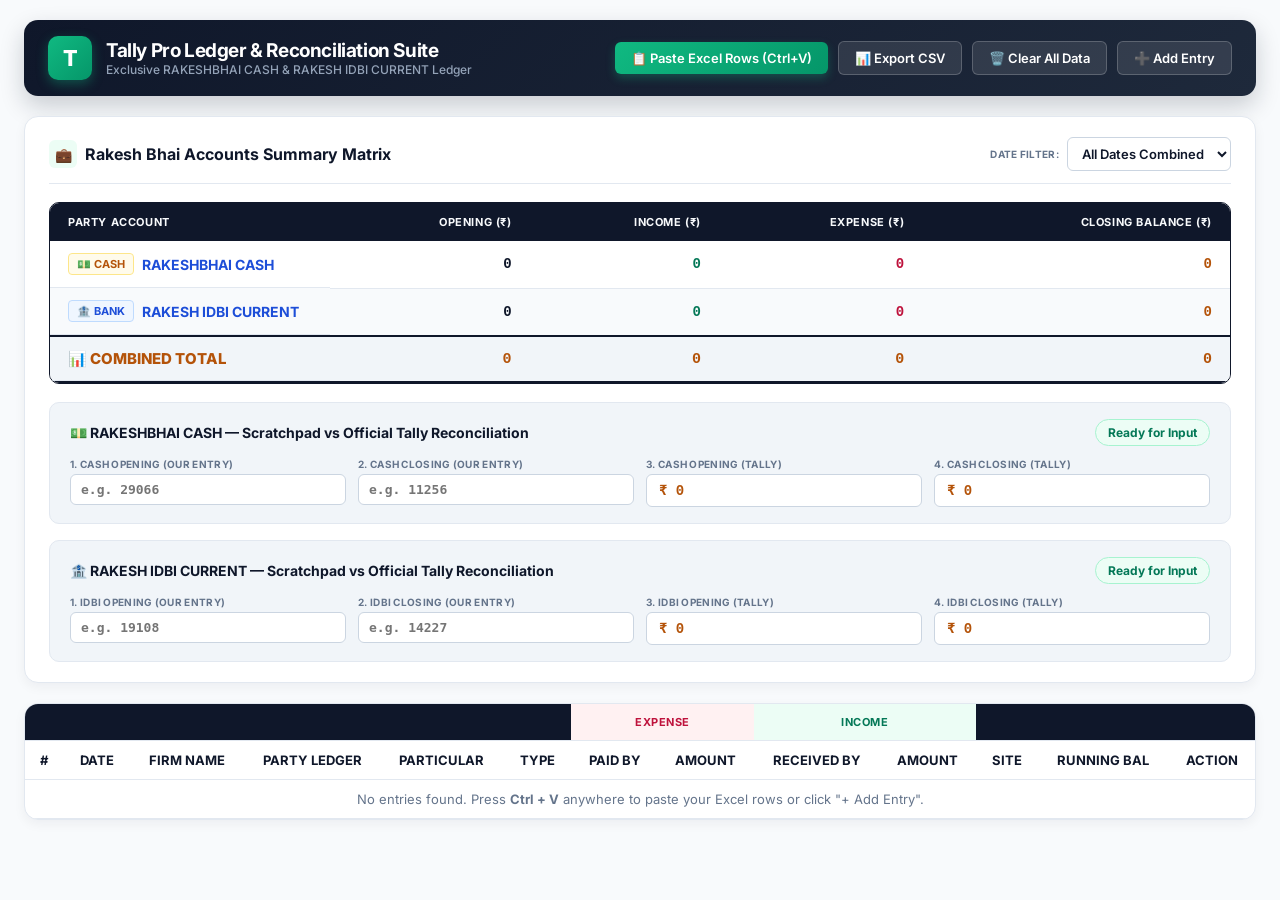
<file: index.html>
<!DOCTYPE html>
<html lang="en">
<head>
  <meta charset="UTF-8" />
  <meta name="viewport" content="width=device-width, initial-scale=1.0" />
  <title>Tally Pro Financial Ledger - Rakesh Bhai Accounts</title>
  <link rel="stylesheet" href="styles.css" />
  <link rel="preconnect" href="https://fonts.googleapis.com">
  <link rel="preconnect" href="https://fonts.gstatic.com" crossorigin>
  <link href="https://fonts.googleapis.com/css2?family=Inter:wght@400;500;600;700;800&display=swap" rel="stylesheet">
</head>
<body>

  <!-- Pro Header Bar -->
  <header class="app-header">
    <div class="brand">
      <div class="brand-badge">T</div>
      <div class="brand-info">
        <h1>Tally Pro Ledger & Reconciliation Suite</h1>
        <p>Exclusive RAKESHBHAI CASH & RAKESH IDBI CURRENT Ledger</p>
      </div>
    </div>

    <div class="header-actions">
      <button class="btn btn-primary" id="pasteExcelBtn">📋 Paste Excel Rows (Ctrl+V)</button>
      <button class="btn btn-secondary" id="exportCsvBtn">📊 Export CSV</button>
      <button class="btn btn-secondary" id="resetDataBtn">🗑️ Clear All Data</button>
      <button class="btn btn-secondary" id="addEntryBtn">➕ Add Entry</button>
    </div>
  </header>

  <!-- Executive Accounts Matrix Card -->
  <section class="executive-card">
    <div class="card-header-bar">
      <div class="card-title">
        <div class="card-title-icon">💼</div>
        Rakesh Bhai Accounts Summary Matrix
      </div>
      <div class="input-field-sm" style="flex-direction: row; align-items: center; gap: 8px;">
        <label for="dateFilter" style="margin: 0;">Date Filter:</label>
        <select id="dateFilter" class="input-control" style="font-family: inherit;">
          <option value="ALL">All Dates Combined</option>
        </select>
      </div>
    </div>

    <!-- Accounts Matrix Table -->
    <div class="matrix-table-wrapper">
      <table class="matrix-table">
        <thead>
          <tr>
            <th style="width: 280px;">PARTY ACCOUNT</th>
            <th>OPENING (₹)</th>
            <th>INCOME (₹)</th>
            <th>EXPENSE (₹)</th>
            <th>CLOSING BALANCE (₹)</th>
          </tr>
        </thead>
        <tbody>
          <!-- Row 1: CASH -->
          <tr>
            <td class="party-cell">
              <span class="account-tag cash">💵 CASH</span>
              RAKESHBHAI CASH
            </td>
            <td id="summaryCashOpening">0</td>
            <td style="color: var(--emerald-text);" id="summaryCashIncome">0</td>
            <td style="color: var(--rose-text);" id="summaryCashExpense">0</td>
            <td style="color: var(--amber-text);" id="summaryCashClosing">0</td>
          </tr>

          <!-- Row 2: IDBI -->
          <tr>
            <td class="party-cell">
              <span class="account-tag idbi">🏦 BANK</span>
              RAKESH IDBI CURRENT
            </td>
            <td id="summaryIdbiOpening">0</td>
            <td style="color: var(--emerald-text);" id="summaryIdbiIncome">0</td>
            <td style="color: var(--rose-text);" id="summaryIdbiExpense">0</td>
            <td style="color: var(--amber-text);" id="summaryIdbiClosing">0</td>
          </tr>

          <!-- Row 3: TOTAL -->
          <tr class="total-row">
            <td class="party-cell" style="color: var(--amber-text);">
              📊 COMBINED TOTAL
            </td>
            <td id="summaryTotalOpening">0</td>
            <td id="summaryTotalIncome">0</td>
            <td id="summaryTotalExpense">0</td>
            <td id="summaryTotalClosing">0</td>
          </tr>
        </tbody>
      </table>
    </div>

    <!-- 4-Column Reconciliation Toolbar (Fields 1 & 2: User Inputs | Fields 3 & 4: Auto-Calculated) -->
    <div class="reconcile-toolbar">
      
      <!-- CASH Account 4-Column Grid -->
      <div class="reconcile-item-card">
        <div class="item-card-header">
          <span class="item-card-title">
            💵 RAKESHBHAI CASH — Scratchpad vs Official Tally Reconciliation
          </span>
          <span id="cashDiffBadge" class="diff-pill matched">Calculating...</span>
        </div>

        <div class="reconcile-4col-grid">
          <!-- Field 1: User Input Opening -->
          <div class="input-field-sm">
            <label for="cashOpeningInput">1. Cash Opening (Our Entry)</label>
            <input type="number" id="cashOpeningInput" class="input-control" placeholder="e.g. 29066" />
          </div>

          <!-- Field 2: User Input Target Closing -->
          <div class="input-field-sm">
            <label for="expectedCashInput">2. Cash Closing (Our Entry)</label>
            <input type="number" id="expectedCashInput" class="input-control" placeholder="e.g. 11256" />
          </div>

          <!-- Field 3: Auto Default Same as Opening -->
          <div class="input-field-sm">
            <label>3. Cash Opening (Tally)</label>
            <div class="calc-display-box" id="tallyCashOpeningDisplay">₹ 0</div>
          </div>

          <!-- Field 4: Auto Calculated Based on Provided Entry -->
          <div class="input-field-sm">
            <label>4. Cash Closing (Tally)</label>
            <div class="calc-display-box" id="tallyCashClosingDisplay">₹ 0</div>
          </div>
        </div>
      </div>

      <!-- IDBI Account 4-Column Grid -->
      <div class="reconcile-item-card">
        <div class="item-card-header">
          <span class="item-card-title">
            🏦 RAKESH IDBI CURRENT — Scratchpad vs Official Tally Reconciliation
          </span>
          <span id="idbiDiffBadge" class="diff-pill matched">Calculating...</span>
        </div>

        <div class="reconcile-4col-grid">
          <!-- Field 1: User Input Opening -->
          <div class="input-field-sm">
            <label for="idbiOpeningInput">1. IDBI Opening (Our Entry)</label>
            <input type="number" id="idbiOpeningInput" class="input-control" placeholder="e.g. 19108" />
          </div>

          <!-- Field 2: User Input Target Closing -->
          <div class="input-field-sm">
            <label for="expectedIdbiInput">2. IDBI Closing (Our Entry)</label>
            <input type="number" id="expectedIdbiInput" class="input-control" placeholder="e.g. 14227" />
          </div>

          <!-- Field 3: Auto Default Same as Opening -->
          <div class="input-field-sm">
            <label>3. IDBI Opening (Tally)</label>
            <div class="calc-display-box" id="tallyIdbiOpeningDisplay">₹ 0</div>
          </div>

          <!-- Field 4: Auto Calculated Based on Provided Entry -->
          <div class="input-field-sm">
            <label>4. IDBI Closing (Tally)</label>
            <div class="calc-display-box" id="tallyIdbiClosingDisplay">₹ 0</div>
          </div>
        </div>
      </div>

    </div>
  </section>

  <!-- Transactions Data Grid Section -->
  <section class="transactions-card">
    <div class="table-wrapper">
      <table class="data-table">
        <thead>
          <tr>
            <th colspan="6"></th>
            <th colspan="2" class="th-expense">EXPENSE</th>
            <th colspan="2" class="th-income">INCOME</th>
            <th colspan="3"></th>
          </tr>
          <tr>
            <th>#</th>
            <th>DATE</th>
            <th>FIRM NAME</th>
            <th>PARTY LEDGER</th>
            <th>PARTICULAR</th>
            <th>TYPE</th>
            <th>PAID BY</th>
            <th>AMOUNT</th>
            <th>RECEIVED BY</th>
            <th>AMOUNT</th>
            <th>SITE</th>
            <th>RUNNING BAL</th>
            <th>ACTION</th>
          </tr>
        </thead>
        <tbody id="tableBody">
          <!-- Dynamic Table Rows Rendered via app.js -->
        </tbody>
      </table>
    </div>
  </section>

  <!-- Excel Bulk Paste Modal -->
  <div class="modal-overlay" id="pasteModalOverlay">
    <div class="modal-card modal-large">
      <div class="modal-header">
        <div>
          <h3 class="modal-title">📋 Bulk Paste Excel Data</h3>
          <p style="font-size: 12px; color: var(--text-muted); margin-top: 2px;">
            Copy rows from Excel or Google Sheets (Ctrl + C) and press Ctrl + V below.
          </p>
        </div>
        <button class="close-btn" id="closePasteModalBtn">&times;</button>
      </div>

      <div class="paste-instruction">
        <strong>Expected Columns Order:</strong> DATE | FIRM NAME | PARTY LEDGER | PARTICULAR | TYPE | PAID BY | EXPENSE AMOUNT | RECEIVED BY | INCOME AMOUNT | SITE
      </div>

      <textarea id="excelPasteArea" class="paste-textarea" placeholder="Paste your copied Excel rows here (Ctrl + V)..."></textarea>

      <div id="pastePreviewContainer" class="paste-preview-container">
        <!-- Live parsed table preview -->
      </div>

      <div class="modal-footer">
        <button type="button" class="btn btn-dark-secondary" id="cancelPasteModalBtn">Cancel</button>
        <button type="button" class="btn btn-primary" id="importPasteBtn">Import & Calculate Balances</button>
      </div>
    </div>
  </div>

  <!-- Add New Entry Modal -->
  <div class="modal-overlay" id="modalOverlay">
    <div class="modal-card">
      <div class="modal-header">
        <h3 class="modal-title">Add Transaction Entry</h3>
        <button class="close-btn" id="closeModalBtn">&times;</button>
      </div>
      <form id="entryForm">
        <div class="form-grid">
          <div class="input-field-sm">
            <label for="entryDate">Date</label>
            <input type="date" id="entryDate" class="input-control" required />
          </div>
          <div class="input-field-sm">
            <label for="firmName">Firm Name</label>
            <input type="text" id="firmName" class="input-control" placeholder="Toolbit Hardware" />
          </div>
          <div class="input-field-sm">
            <label for="partyLedger">Party Ledger</label>
            <input type="text" id="partyLedger" class="input-control" value="Rakesh Bhai" required />
          </div>
          <div class="input-field-sm">
            <label for="particular">Particular / Description</label>
            <input type="text" id="particular" class="input-control" placeholder="e.g. Battery i20" required />
          </div>
          <div class="input-field-sm">
            <label for="entryType">Type</label>
            <select id="entryType" class="input-control">
              <option value="GENERAL">GENERAL</option>
              <option value="PURCHASE">PURCHASE</option>
              <option value="SALE">SALE</option>
              <option value="PAYMENT">PAYMENT</option>
              <option value="RECEIPT">RECEIPT</option>
            </select>
          </div>
          <div class="input-field-sm">
            <label for="site">Site</label>
            <input type="text" id="site" class="input-control" placeholder="e.g. Main Workshop" />
          </div>

          <!-- Expense Section -->
          <div class="input-field-sm">
            <label for="paidBy" style="color: var(--rose-text);">Paid By (Expense Account)</label>
            <input type="text" id="paidBy" class="input-control" list="accountList" placeholder="RAKESHBHAI CASH or RAKESH IDBI CURRENT" />
          </div>
          <div class="input-field-sm">
            <label for="expenseAmount" style="color: var(--rose-text);">Expense Amount (₹)</label>
            <input type="number" id="expenseAmount" class="input-control" placeholder="0" min="0" />
          </div>

          <!-- Income Section -->
          <div class="input-field-sm">
            <label for="receivedBy" style="color: var(--emerald-text);">Received By (Income Account)</label>
            <input type="text" id="receivedBy" class="input-control" list="accountList" placeholder="RAKESHBHAI CASH or RAKESH IDBI CURRENT" />
          </div>
          <div class="input-field-sm">
            <label for="incomeAmount" style="color: var(--emerald-text);">Income Amount (₹)</label>
            <input type="number" id="incomeAmount" class="input-control" placeholder="0" min="0" />
          </div>
        </div>

        <datalist id="accountList">
          <option value="RAKESHBHAI CASH"></option>
          <option value="RAKESH IDBI CURRENT"></option>
        </datalist>

        <div class="modal-footer">
          <button type="button" class="btn btn-dark-secondary" id="cancelModalBtn">Cancel</button>
          <button type="submit" class="btn btn-primary">➕ Add Entry</button>
        </div>
      </form>
    </div>
  </div>

  <script src="app.js"></script>
</body>
</html>
</file>
<file: styles.css>
:root {
  --canvas-bg: #f8fafc;
  --surface-white: #ffffff;
  --surface-card: #ffffff;
  --surface-subtle: #f1f5f9;
  --border-light: #e2e8f0;
  --border-strong: #cbd5e1;
  
  --text-primary: #0f172a;
  --text-secondary: #475569;
  --text-muted: #64748b;
  
  --emerald-main: #059669;
  --emerald-dark: #047857;
  --emerald-bg: #ecfdf5;
  --emerald-border: #a7f3d0;
  --emerald-text: #047857;

  --rose-main: #e11d48;
  --rose-bg: #fff1f2;
  --rose-border: #fecdd3;
  --rose-text: #be123c;

  --amber-main: #d97706;
  --amber-bg: #fffbeb;
  --amber-border: #fde68a;
  --amber-text: #b45309;

  --blue-main: #2563eb;
  --blue-bg: #eff6ff;
  --blue-border: #bfdbfe;
  --blue-text: #1d4ed8;

  --radius-xl: 14px;
  --radius-lg: 10px;
  --radius-md: 6px;
  --shadow-sm: 0 1px 3px rgba(0, 0, 0, 0.05);
  --shadow-md: 0 4px 12px rgba(15, 23, 42, 0.05);
  --shadow-lg: 0 12px 28px rgba(15, 23, 42, 0.08);
}

* {
  box-sizing: border-box;
  margin: 0;
  padding: 0;
  font-family: 'Inter', system-ui, -apple-system, BlinkMacSystemFont, "Segoe UI", Roboto, sans-serif;
}

body {
  background-color: var(--canvas-bg);
  color: var(--text-primary);
  min-height: 100vh;
  padding: 20px 24px;
  display: flex;
  flex-direction: column;
  gap: 20px;
}

/* Header Bar */
.app-header {
  background: linear-gradient(135deg, #0f172a, #1e293b);
  color: #ffffff;
  padding: 16px 24px;
  border-radius: var(--radius-xl);
  box-shadow: 0 10px 25px rgba(15, 23, 42, 0.2);
  display: flex;
  justify-content: space-between;
  align-items: center;
  flex-wrap: wrap;
  gap: 16px;
}

.brand {
  display: flex;
  align-items: center;
  gap: 14px;
}

.brand-badge {
  width: 44px;
  height: 44px;
  background: linear-gradient(135deg, #10b981, #059669);
  border-radius: 10px;
  display: flex;
  align-items: center;
  justify-content: center;
  font-weight: 800;
  font-size: 22px;
  color: #ffffff;
  box-shadow: 0 4px 12px rgba(16, 185, 129, 0.35);
}

.brand-info h1 {
  font-size: 19px;
  font-weight: 700;
  letter-spacing: -0.4px;
  color: #ffffff;
}

.brand-info p {
  font-size: 12px;
  color: #94a3b8;
  font-weight: 500;
}

.header-actions {
  display: flex;
  align-items: center;
  gap: 10px;
  flex-wrap: wrap;
}

/* Executive Accounts Summary Card */
.executive-card {
  background: var(--surface-white);
  border: 1px solid var(--border-light);
  border-radius: var(--radius-xl);
  padding: 20px 24px;
  box-shadow: var(--shadow-md);
  display: flex;
  flex-direction: column;
  gap: 18px;
}

.card-header-bar {
  display: flex;
  justify-content: space-between;
  align-items: center;
  border-bottom: 1px solid var(--border-light);
  padding-bottom: 12px;
  flex-wrap: wrap;
  gap: 12px;
}

.card-title {
  font-size: 16px;
  font-weight: 700;
  color: var(--text-primary);
  display: flex;
  align-items: center;
  gap: 8px;
}

.card-title-icon {
  width: 28px;
  height: 28px;
  background: var(--emerald-bg);
  color: var(--emerald-main);
  border-radius: 6px;
  display: flex;
  align-items: center;
  justify-content: center;
  font-size: 14px;
}

/* Accounts Summary Matrix Table */
.matrix-table-wrapper {
  overflow-x: auto;
  border-radius: var(--radius-lg);
  border: 1px solid #0f172a;
}

.matrix-table {
  width: 100%;
  border-collapse: collapse;
  font-size: 14px;
  white-space: nowrap;
}

.matrix-table th {
  background: #0f172a;
  color: #f8fafc;
  font-weight: 700;
  text-transform: uppercase;
  font-size: 11px;
  letter-spacing: 0.6px;
  padding: 12px 18px;
  text-align: right;
}

.matrix-table th:first-child {
  text-align: left;
}

.matrix-table td {
  padding: 12px 18px;
  border-bottom: 1px solid var(--border-light);
  text-align: right;
  font-weight: 600;
  font-family: 'Courier New', Courier, monospace;
  font-size: 14px;
  color: var(--text-primary);
}

.matrix-table td.party-cell {
  text-align: left;
  font-family: inherit;
  font-weight: 700;
  color: var(--blue-text);
  display: flex;
  align-items: center;
  gap: 8px;
}

.matrix-table tr:nth-child(even) {
  background-color: #f8fafc;
}

.matrix-table tr.total-row {
  background-color: #f1f5f9;
  border-top: 2px solid #0f172a;
  border-bottom: 2px solid #0f172a;
}

.matrix-table tr.total-row td {
  font-weight: 800;
  color: var(--amber-text);
  font-size: 15px;
}

/* 4-Column Reconciliation Toolbar & Boxes */
.reconcile-toolbar {
  display: flex;
  flex-direction: column;
  gap: 16px;
}

.reconcile-item-card {
  background: var(--surface-subtle);
  border: 1px solid var(--border-light);
  border-radius: var(--radius-lg);
  padding: 16px 20px;
  display: flex;
  flex-direction: column;
  gap: 12px;
}

.item-card-header {
  display: flex;
  justify-content: space-between;
  align-items: center;
}

.item-card-title {
  font-size: 14px;
  font-weight: 700;
  color: var(--text-primary);
  display: flex;
  align-items: center;
  gap: 6px;
}

.reconcile-4col-grid {
  display: grid;
  grid-template-columns: repeat(4, 1fr);
  gap: 12px;
}

@media (max-width: 900px) {
  .reconcile-4col-grid {
    grid-template-columns: repeat(2, 1fr);
  }
}

.input-field-sm {
  display: flex;
  flex-direction: column;
  gap: 4px;
}

.input-field-sm label {
  font-size: 10px;
  font-weight: 700;
  color: var(--text-muted);
  text-transform: uppercase;
  letter-spacing: 0.3px;
}

.calc-display-box {
  background: #ffffff;
  border: 1px solid var(--border-strong);
  color: var(--amber-text);
  padding: 7px 12px;
  border-radius: var(--radius-md);
  font-size: 14px;
  font-weight: 800;
  font-family: 'Courier New', Courier, monospace;
}

.input-control {
  background: #ffffff;
  border: 1px solid var(--border-strong);
  color: var(--text-primary);
  padding: 7px 10px;
  border-radius: var(--radius-md);
  font-size: 13px;
  font-weight: 600;
  outline: none;
  font-family: monospace;
  transition: border-color 0.2s, box-shadow 0.2s;
}

.input-control:focus {
  border-color: var(--blue-main);
  box-shadow: 0 0 0 3px rgba(37, 99, 235, 0.15);
}

/* Status Badges */
.diff-pill {
  display: inline-flex;
  align-items: center;
  gap: 6px;
  padding: 5px 12px;
  border-radius: 20px;
  font-size: 12px;
  font-weight: 700;
}

.diff-pill.matched {
  background: var(--emerald-bg);
  color: var(--emerald-text);
  border: 1px solid var(--emerald-border);
}

.diff-pill.mismatch {
  background: var(--rose-bg);
  color: var(--rose-text);
  border: 1px solid var(--rose-border);
  animation: pulse 2s infinite;
}

@keyframes pulse {
  0% { box-shadow: 0 0 0 0 rgba(225, 29, 72, 0.3); }
  70% { box-shadow: 0 0 0 6px rgba(225, 29, 72, 0); }
  100% { box-shadow: 0 0 0 0 rgba(225, 29, 72, 0); }
}

/* Main Transactions Section */
.transactions-card {
  background: var(--surface-white);
  border: 1px solid var(--border-light);
  border-radius: var(--radius-xl);
  box-shadow: var(--shadow-md);
  overflow: hidden;
}

.table-wrapper {
  overflow-x: auto;
}

.data-table {
  width: 100%;
  border-collapse: collapse;
  font-size: 13px;
  white-space: nowrap;
}

.data-table th, .data-table td {
  padding: 11px 14px;
  border-bottom: 1px solid var(--border-light);
}

.data-table thead tr:first-child th {
  background: #0f172a;
  color: #f8fafc;
  font-weight: 700;
  text-transform: uppercase;
  font-size: 11px;
  letter-spacing: 0.5px;
}

.th-expense {
  background-color: var(--rose-bg) !important;
  color: var(--rose-text) !important;
  text-align: center !important;
}

.th-income {
  background-color: var(--emerald-bg) !important;
  color: var(--emerald-text) !important;
  text-align: center !important;
}

.data-table tbody tr:hover {
  background-color: #f8fafc;
}

.col-expense {
  background-color: #fff5f5;
  color: var(--rose-text);
  font-weight: 600;
  font-family: monospace;
}

.col-income {
  background-color: var(--emerald-bg);
  color: var(--emerald-text);
  font-weight: 600;
  font-family: monospace;
}

.type-badge {
  background: #e2e8f0;
  color: #334155;
  padding: 2px 8px;
  border-radius: 4px;
  font-size: 11px;
  font-weight: 700;
}

.account-tag {
  display: inline-flex;
  align-items: center;
  gap: 4px;
  padding: 3px 8px;
  border-radius: 4px;
  font-size: 11px;
  font-weight: 700;
}

.account-tag.cash {
  background: #fffbeb;
  color: #b45309;
  border: 1px solid #fde68a;
}

.account-tag.idbi {
  background: #eff6ff;
  color: #1d4ed8;
  border: 1px solid #bfdbfe;
}

.running-balance {
  font-weight: 700;
  color: var(--amber-text);
  font-family: monospace;
}

/* Button UI */
.btn {
  display: inline-flex;
  align-items: center;
  gap: 7px;
  padding: 8px 16px;
  border-radius: var(--radius-md);
  font-size: 13px;
  font-weight: 600;
  cursor: pointer;
  border: none;
  transition: all 0.2s ease;
  white-space: nowrap;
}

.btn-primary {
  background: linear-gradient(135deg, #10b981, #059669);
  color: white;
  box-shadow: 0 4px 10px rgba(16, 185, 129, 0.3);
}

.btn-primary:hover {
  transform: translateY(-1px);
  box-shadow: 0 6px 14px rgba(16, 185, 129, 0.4);
}

.btn-secondary {
  background: rgba(255, 255, 255, 0.1);
  color: #ffffff;
  border: 1px solid rgba(255, 255, 255, 0.2);
}

.btn-secondary:hover {
  background: rgba(255, 255, 255, 0.2);
}

.btn-dark-secondary {
  background: #ffffff;
  color: var(--text-primary);
  border: 1px solid var(--border-strong);
}

.btn-dark-secondary:hover {
  background: #f8fafc;
}

.btn-danger {
  background: var(--rose-bg);
  color: var(--rose-text);
  border: 1px solid var(--rose-border);
}

.btn-sm {
  padding: 3px 8px;
  font-size: 12px;
}

/* Modals */
.modal-overlay {
  position: fixed;
  top: 0; left: 0; right: 0; bottom: 0;
  background: rgba(15, 23, 42, 0.6);
  backdrop-filter: blur(4px);
  display: flex;
  align-items: center;
  justify-content: center;
  z-index: 1000;
  opacity: 0;
  pointer-events: none;
  transition: opacity 0.2s ease;
}

.modal-overlay.active {
  opacity: 1;
  pointer-events: auto;
}

.modal-card {
  background: #ffffff;
  border-radius: var(--radius-xl);
  width: 100%;
  max-width: 650px;
  padding: 24px;
  box-shadow: var(--shadow-lg);
}

.modal-card.modal-large { max-width: 900px; }

.modal-header {
  display: flex;
  justify-content: space-between;
  align-items: center;
  margin-bottom: 18px;
  padding-bottom: 10px;
  border-bottom: 1px solid var(--border-light);
}

.modal-title { font-size: 17px; font-weight: 700; }
.close-btn { background: transparent; border: none; color: #94a3b8; font-size: 22px; cursor: pointer; }

.form-grid {
  display: grid;
  grid-template-columns: repeat(2, 1fr);
  gap: 14px;
}

.modal-footer {
  margin-top: 20px;
  display: flex;
  justify-content: flex-end;
  gap: 10px;
}

.paste-instruction {
  background: var(--emerald-bg);
  border: 1px solid var(--emerald-border);
  color: var(--emerald-text);
  padding: 10px 14px;
  border-radius: var(--radius-md);
  font-size: 12px;
  margin-bottom: 14px;
}

.paste-textarea {
  width: 100%;
  height: 150px;
  background: #ffffff;
  border: 1px solid var(--border-strong);
  color: var(--text-primary);
  padding: 12px;
  border-radius: var(--radius-md);
  font-family: monospace;
  font-size: 13px;
  outline: none;
  resize: vertical;
  margin-bottom: 14px;
}

.paste-preview-container {
  max-height: 180px;
  overflow-y: auto;
  border: 1px solid var(--border-light);
  border-radius: var(--radius-md);
}

.empty-state { text-align: center; padding: 36px 20px; color: var(--text-muted); }
</file>
